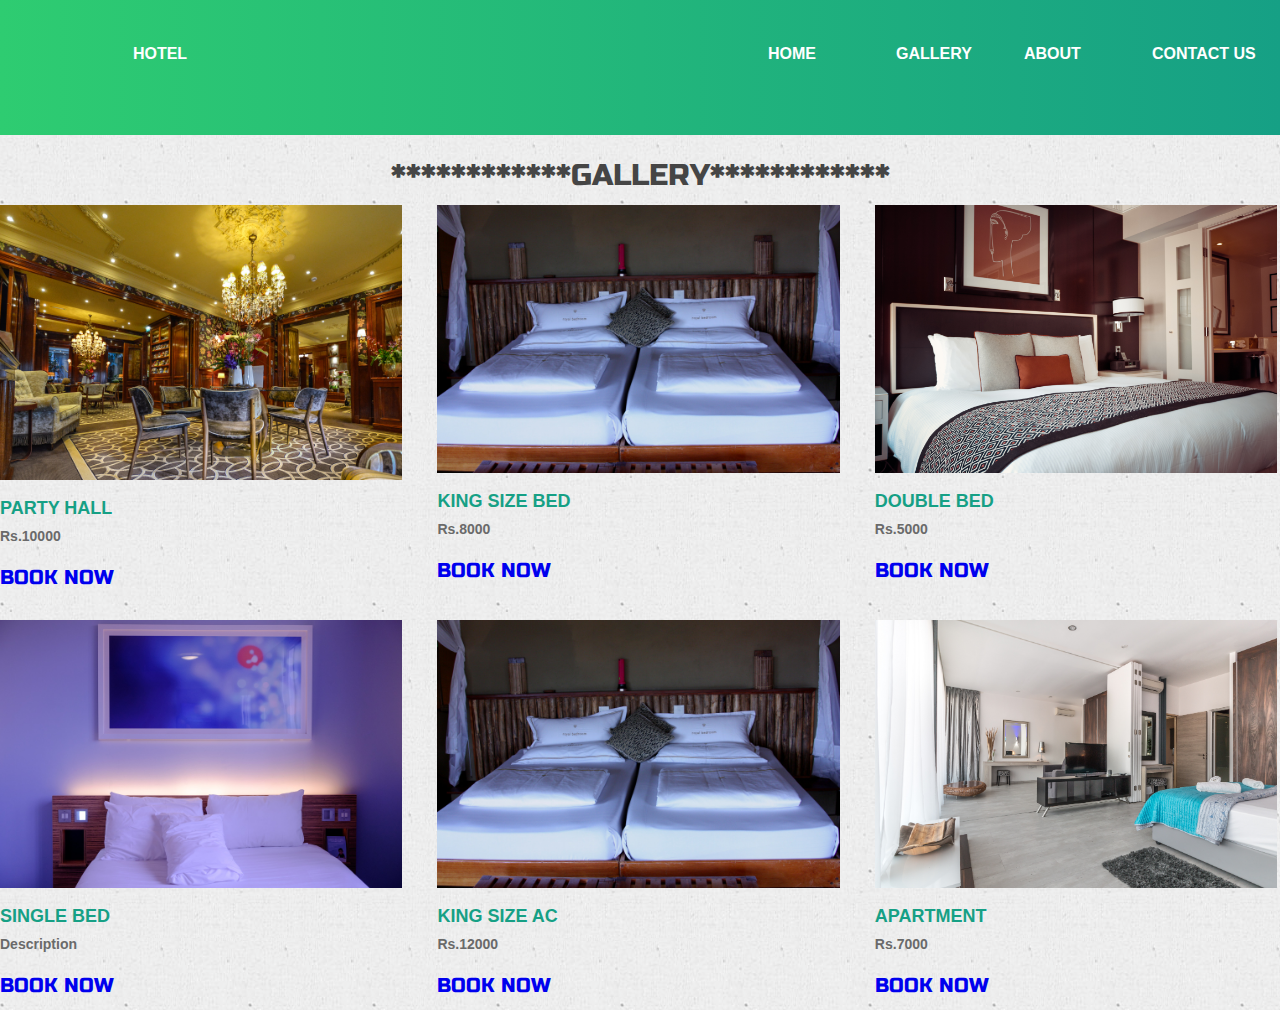
<file: Animated_Hotel_Management/gallery.html>
<!DOCTYPE html>
<html>
<head>
	<title>Gallery</title>
	<link href="gallery.css" rel="stylesheet" type="text/css"  media="all" />
	<link href="https://fonts.googleapis.com/css?family=Russo+One&display=swap" rel="stylesheet">
	
</head>
<body>
	<nav>
      <div class="logo">
        <h1 class="">Hotel</h1>
		</div>
        <div class="menu">
          <a href="index.html">Home</a>
          <a href="gallery.html">Gallery</a>
          <a href="ourteam.html">About</a>
          <a href="contact us.html">Contact Us</a>
        </div>
    </nav>
	<div class="gallerys">
					<h3 align="center" style="font-family:font-family: 'Russo One', sans-serif;">************gallery************</h3>
					<div class="gallery-grids">
						<div class="gallery-grid">
							<a href="images/party.jpg"><img src="images/party.jpg" alt=""></a>
							<h4>Party Hall</h4>
							<p>Rs.10000</p>
							<div class="gallery-button"><a href="login.html">Book Now</a></div>
						</div>
						<div class="gallery-grid grid2">
						  <a href="images/slider3.jpg"><img src="images/slider3.jpg" alt=""></a>
						  <h4>King Size Bed </h4>
							<p>Rs.8000</p>
							<div class="gallery-button"><a href="login.html">Book Now</a></div>
					  </div>
						<div class="gallery-grid">
							<a href="images/6.jpg"><img src="images/6.jpg" alt=""></a>
							<h4>Double Bed</h4>
							<p>Rs.5000</p>
							<div class="gallery-button"><a href="login.html">Book Now</a></div>
						</div>
						<div class="clear"> </div>
					</div>
					<div class="clear"> </div>
					<div class="gallery-grids">
						<div class="gallery-grid">
							<a href="images/4.jpg"><img src="images/4.jpg" alt=""></a>
							<h4>Single Bed</h4>
							<p> Description</p>
							<div class="gallery-button"><a href="login.html">Book Now</a></div>
						</div>
						<div class="gallery-grid grid2">
							<a href="images/slider3.jpg"><img src="images/slider3.jpg" alt=""></a>
							<h4>King Size AC</h4>
							<p>Rs.12000</p>
							<div class="gallery-button"><a href="login.html">Book Now</a></div>
						</div>
						<div class="gallery-grid">
							<a href="images/7.jpg"><img src="images/7.jpg" alt=""></a>
							<h4>Apartment</h4>
							<p>Rs.7000</p>
							<div class="gallery-button"><a href="login.html">Book Now</a></div>
						</div>
					</div>
					
				    
</body>
</html>
</file>
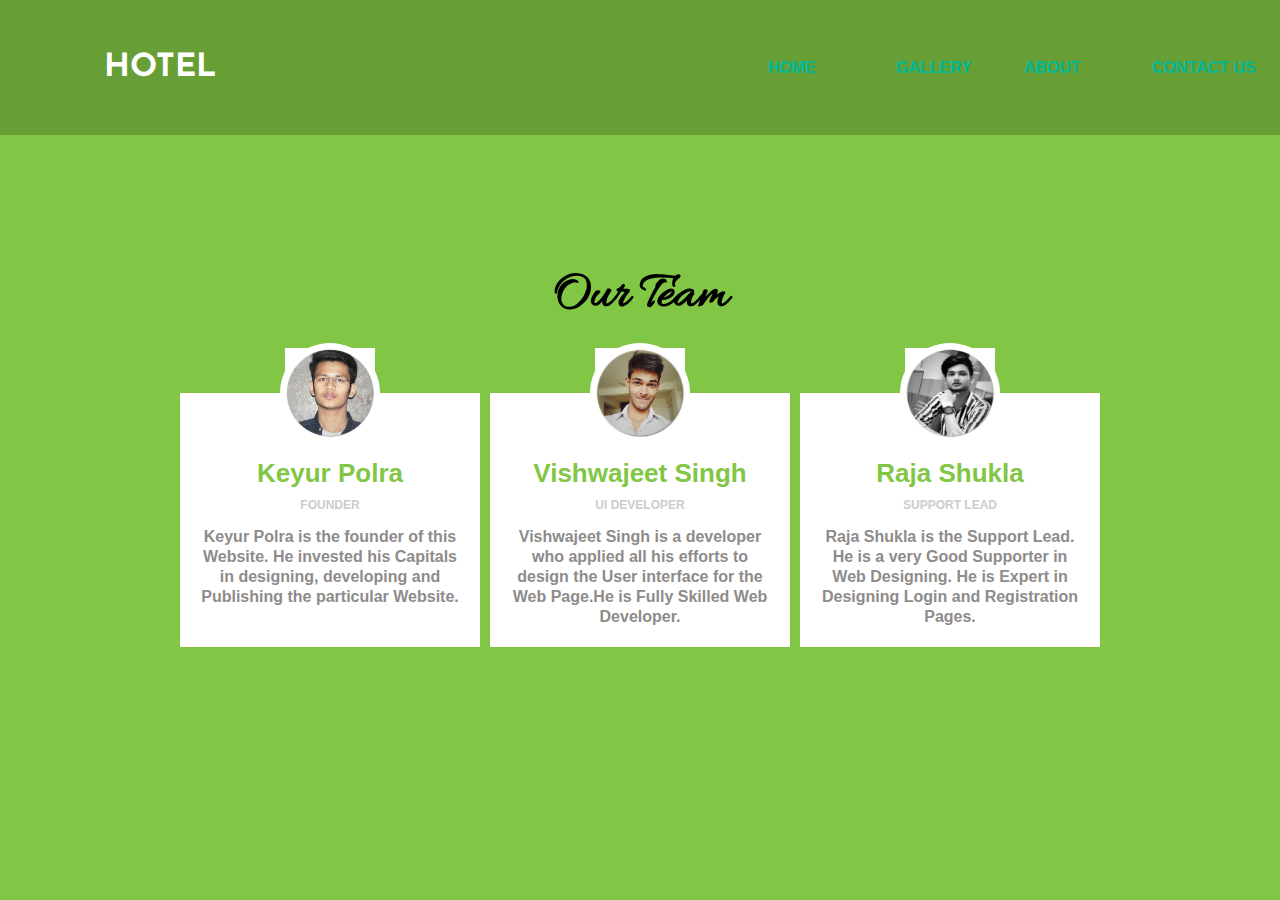
<file: Animated_Hotel_Management/ourteam.html>
<!DOCTYPE html>
<html lang="en">
<head>
  <meta charset="UTF-8">
  <title>Our Team Section</title>
  <link rel="stylesheet" href="team.css">
</head>
<body>
  <nav>
      <div class="logo">
        <h1 class="">Hotel</h1></div>
        <div class="menu">
          <a href="index.html">Home</a>
          <a href="gallery.html">Gallery</a>
          <a href="ourteam.html">About</a>
          <a href="contact us.html">Contact Us</a>
        </div>
    </nav>

<div class="wrapper">
  <h1>Our Team</h1>
  <div class="team">
    <div class="team_member">
      <div class="team_img">
        <img src="team1.jpg" alt="Team_image">
      </div>
      <h3>Keyur Polra</h3>
      <p class="role">Founder</p>
      <p>Keyur Polra is the founder of this Website. He invested his Capitals in designing, developing and Publishing the particular Website.</p>
    </div>
    <div class="team_member">
      <div class="team_img">
        <img src="team2.jpg" alt="Team_image">
      </div>
      <h3>Vishwajeet Singh</h3>
      <p class="role">UI Developer</p>
      <p>Vishwajeet Singh is a developer who applied all his efforts to design the User interface for the Web Page.He is Fully Skilled Web Developer.</p></div>
    <div class="team_member">
      <div class="team_img">
        <img src="team3.jpg" alt="Team_image">
      </div>
      <h3>Raja Shukla</h3>
      <p class="role">Support Lead</p>
      <p>Raja Shukla is the Support Lead. He is a very Good Supporter in Web Designing. He is Expert in Designing Login and Registration Pages.</p>
    </div>
  </div>
</div>  

</body>
</html>
</file>
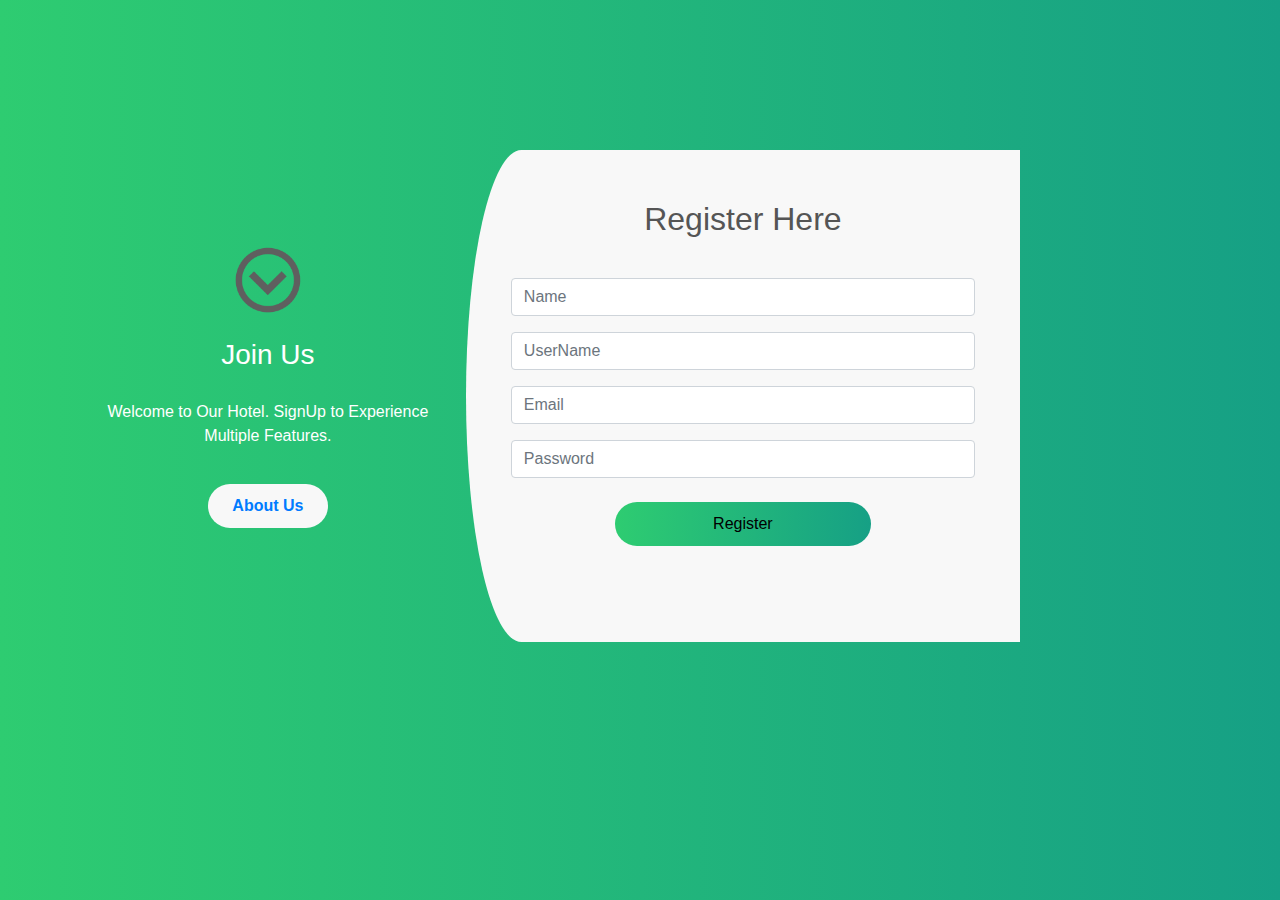
<file: Animated_Hotel_Management/signup1.html>
<!DOCTYPE html>
<html>
<head>
	<title>Registration</title>
	<link rel="stylesheet" type="text/css" href="signup1.css">
	<link rel="stylesheet" type="text/css" href="https://stackpath.bootstrapcdn.com/bootstrap/4.3.1/css/bootstrap.min.css">
</head>
<body>
	<div class="container">
		 <div class="row">
			  <div class="col-md-10 offset=md-1">
				<div class="row">
					<div class="col-md-5 register-left">
						<img src="icon.png">
						<h3>Join Us</h3>
						<p>Welcome to Our Hotel. SignUp to Experience Multiple Features.</p>
						<button type="button" class="btn btn-primary"><a href="ourteam.html">About Us</a></button>
					</div>

					   <div class="col-md-7 register-right">
					   	<h2>Register Here</h2><form method="post" action="signup1.php">
					   	<div class="register-form">
					   		   <div class="form-group">
					   		 	   <input type="text" class="form-control" placeholder="Name" name="fname">
					   		   </div>
					   		   <div class="form-group">
					   		 	   <input type="text" class="form-control" placeholder="UserName" name="user">
					   		   </div>
					   		   <div class="form-group">
					   		 	   <input type="email" class="form-control" placeholder="Email" name="email">
					   		   </div>
					   		   <div class="form-group">
					   		 	   <input type="password" class="form-control" placeholder="Password" name="password">
					   		 	  <!-- <button type="button" class="btn btn-primary">Register </button>-->
								  <br>
								   <button type="submit" class="submit-btn" value="Save">Register</button>
					   		   </div>
					   </div></form>

	</div>
	     </div>
	            </div>
	        </div>
	    </div>
						

</body>
</html>
</file>
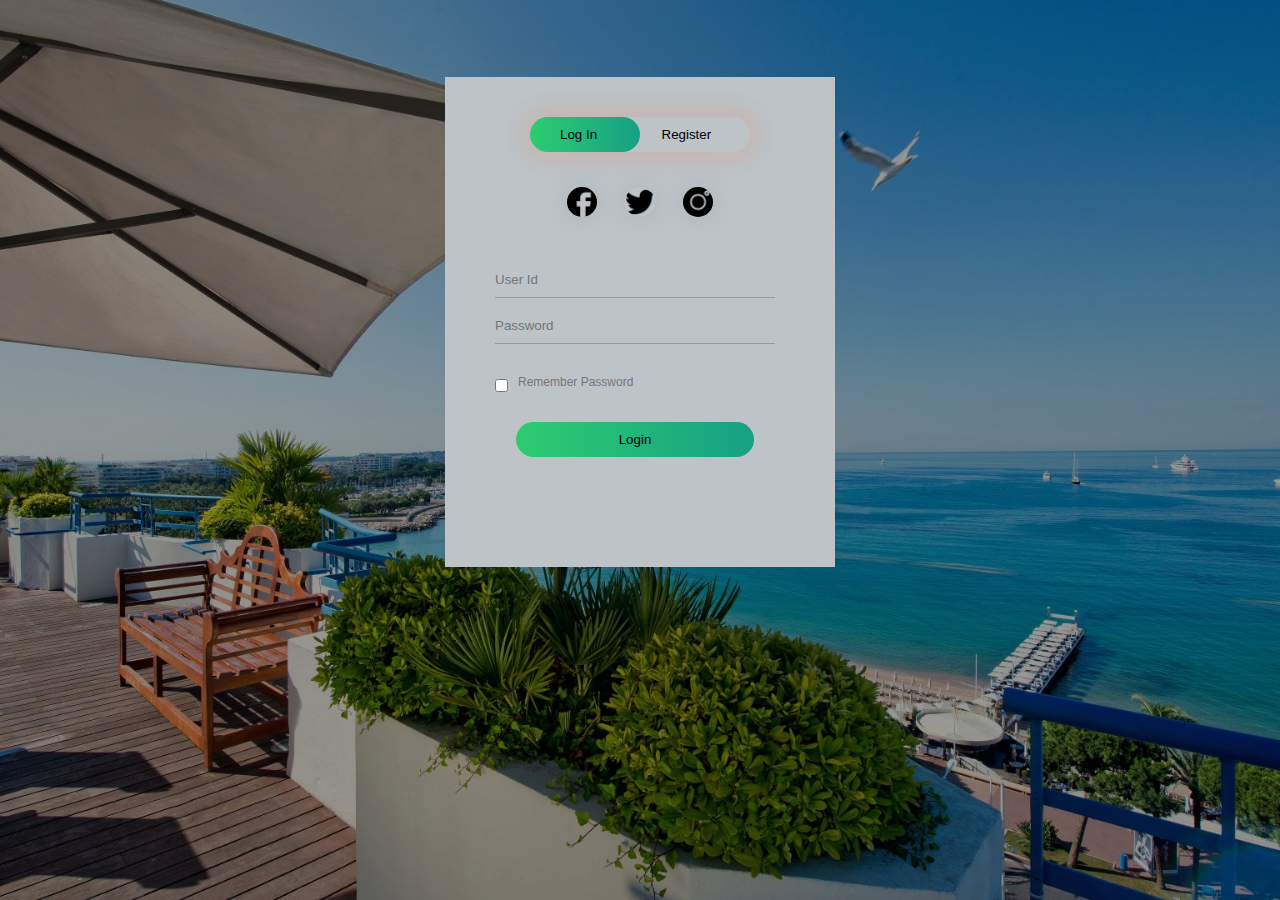
<file: Animated_Hotel_Management/login/login.html>
<html>
<head>
<title>Login and Registration </title>
<link rel="stylesheet" href="style.css">
</head>
<body>
	<div class="hero">
		<div class="form-box">
			<div class="button-box">
				<div id="btn"></div>
				<button type="button" class="toggle-btn" onclick="Login()">Log In</button>
				<button type="button" class="toggle-btn" onclick="Register()">Register</button>
			</div>
				<div class="social-icon">
			<img src="fb.png">
			<img src="tw.png">
			<img src="gp.png">
		</div>
		<form id="Login" class="input-group" method="post" action="logintest1.php">
			<input type="text" class="input-field" placeholder="User Id" name="id" 
			required>
			<input type="Password" class="input-field" placeholder="Password" name="pass" 
			required>
			<input type="checkbox" class="check-box"><span>Remember Password</span>
			<button type="submit" class="submit-btn" value="Go" name="submit">Login</button>
		</form>
		<form id="Register" class="input-group" action="connect1.php" method="POST">
			<input type="text" class="input-field"  name="name" placeholder="Full Name"
			required>
			<input type="text" class="input-field" name="id" placeholder="User Id"
			required>
			<input type="email" class="input-field" name="email" placeholder="Email Id"
			required>
			<input type="Password" class="input-field" name="pass" placeholder="Password"
			required>

			<input type="checkbox" class="check-box"><span>I agree to the terms & condition</span>
			<button type="submit" class="submit-btn" value="Save">Register</button>
		</form>
		</div>
	</div>
	<script>
		var x =document.getElementById("Login");
		var y =document.getElementById("Register");
		var z =document.getElementById("btn");
		function Register()
		{
			x.style.left="-400px";
			y.style.left="50px";
			z.style.left="110px";

		}
			function Login()
		{
			x.style.left="50px";
			y.style.left="450px";
			z.style.left="0";

		}
	</script>
	
</body>
</html>
</file>
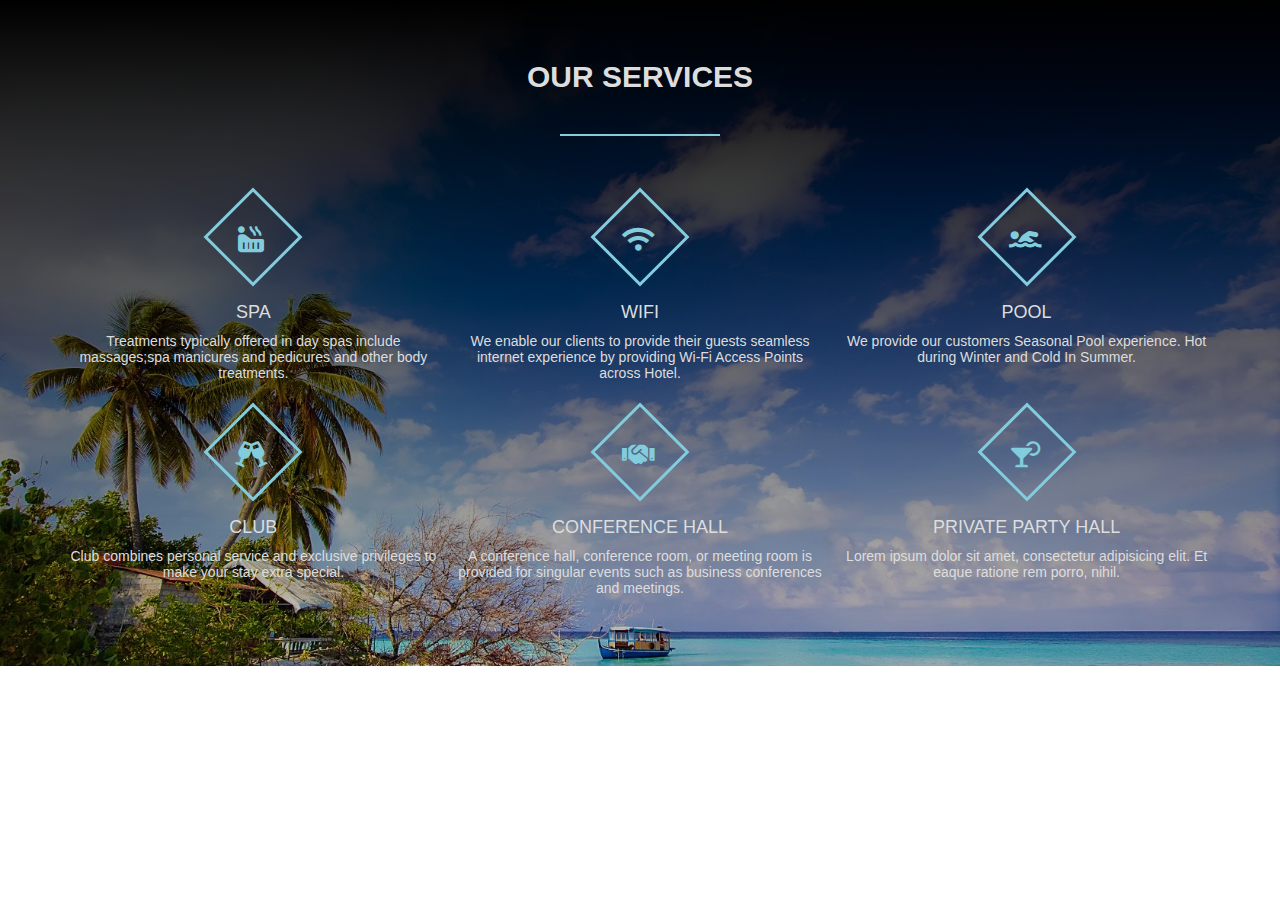
<file: Animated_Hotel_Management/Services Section/services.html>
<!DOCTYPE html>
<html lang="en" dir="ltr">
  <head>
    <meta charset="utf-8">
    <title></title>
    <link rel="stylesheet" href="style.css">
    <meta name="viewport" content="width=device-width, initial-scale=1">
    <link rel="stylesheet" href="https://use.fontawesome.com/releases/v5.7.2/css/all.css">
  </head>
  <body>
    <div class="services-section">
      <div class="inner-width">
        <h1 class="section-title">Our Services</h1>
        <div class="border"></div>
        <div class="services-container">

          <div class="service-box">
            <div class="service-icon">
              <i class="fas fa-hot-tub"></i>
            </div>
            <div class="service-title">Spa</div>
            <div class="service-desc">
             Treatments typically offered in day spas include massages;spa manicures and pedicures and other body treatments.
            </div>
          </div>

          <div class="service-box">
            <div class="service-icon">
              <i class="fas fa-wifi"></i>
            </div>
            <div class="service-title">Wifi</div>
            <div class="service-desc">
              We enable our clients to provide their guests seamless internet experience by providing Wi-Fi Access Points across Hotel.
            </div>
          </div>

          <div class="service-box">
            <div class="service-icon">
              <i class="fas fa-swimmer"></i>
            </div>
            <div class="service-title">Pool</div>
            <div class="service-desc">
              We provide our customers Seasonal Pool experience. Hot during  Winter and Cold In Summer.
            </div>
          </div>

          <div class="service-box">
            <div class="service-icon">
              <i class="fas fa-glass-cheers"></i>
            </div>
            <div class="service-title">Club</div>
            <div class="service-desc">
              Club combines personal service and exclusive privileges to make your stay extra special.
            </div>
          </div>

          <div class="service-box">
            <div class="service-icon">
              <i class="fas fa-handshake"></i>
            </div>
            <div class="service-title">Conference Hall</div>
            <div class="service-desc">
              A conference hall, conference room, or meeting room is  provided for singular events such as business conferences and meetings.
            </div>
          </div>

          <div class="service-box">
            <div class="service-icon">
              <i class="fas fa-cocktail"></i>
            </div>
            <div class="service-title">Private Party Hall</div>
            <div class="service-desc">
              Lorem ipsum dolor sit amet, consectetur adipisicing elit. Et eaque ratione rem porro, nihil.
            </div>
          </div>
        </div>
      </div>
    </div>
  </body>
</html>
</file>
<file: Animated_Hotel_Management/gallery.css>
*{
  margin: 0;
  padding: 0;
  box-sizing: border-box;
 
  
}
body{
  background-image: linear-gradient(to right, #2ecc71, #16a085);
  font-family: 'Josefin Sans', sans-serif;
 
font-weight: 700;
letter-spacing: 1.4;
}

nav
{
  width: 100%; 
  height: 15vh;
  background-image: linear-gradient(to right, #2ecc71, #16a085);;
  color: white;
  display: flex; 
  justify-content: space-between;
  align-items: center;
  text-transform: uppercase;
}

.logo{
  float: left;
  margin-top: 2.8em;
}
nav .logo
{
   width: 25%;
   text-align: center; 
  /* background: red;*/
  font-family: 'Josefin Sans', sans-serif;
}
.menu{
  float: right;
  margin-top: 2.8em;
}
nav .menu
{
  width: 40%;
  /*background: yellow;*/
  display: flex;
  justify-content: space-around;
}
nav .menu a
{
  width: 25%;
  text-decoration: none;
  color: white;
  font-weight: bold;
}
nav .menu a
{
  color: #white;
}
main
{
  width: 100%;
  height: 85vh;
  display: flex;
  justify-content: center;
  align-items: center;
  text-align: center;
  color: white;
}







/* reset */
html,div,span,applet,object,iframe,h1,h2,h3,h4,h5,h6,p,img,rike,strong,sub,sup,tt,var,b,u,i,dl,dt,dd,ol,li,fieldset,form,label,legend,table,caption,tbody,tfoot,thead,tr,th,td,article,aside,canvas,details,embed,figure,figcaption,footer,header,hgroup,menu,nav,output,ruby,section,summary,time,mark,audio,video{margin:0;padding:0;border:0;font-size:100%;font:inherit;vertical-align:baseline;}
article, aside, details, figcaption, figure,footer, header, hgroup, menu, nav, section {display: block;}
ol,ul{list-style:none;margin:0px;padding:0px;}
blockquote,q{quotes:none;}
blockquote:before,blockquote:after,q:before,q:after{content:'';content:none;}
table{border-collapse:collapse;border-spacing:0;}
/* start editing from here */
a{text-decoration:none;}
.txt-rt{text-align:right;}/* text align right */
.txt-lt{text-align:left;}/* text align left */
.txt-center{text-align:center;}/* text align center */
.float-rt{float:right;}/* float right */
.float-lt{float:left;}/* float left */
.clear{clear:both;}/* clear float */
.pos-relative{position:relative;}/* Position Relative */
.pos-absolute{position:absolute;}/* Position Absolute */
.vertical-base{ vertical-align:baseline;}/* vertical align baseline */
.vertical-top{  vertical-align:top;}/* vertical align top */
nav.vertical ul li{ display:block;}/* vertical menu */
nav.horizontal ul li{ display: inline-block;}/* horizontal menu */
img{max-width:100%;}
body{
  background: url(images/box-bg.png);
}

.logo{
  float:left;
  margin-top: 2.8em;
}


/*---start-gallery---*/
.gallerys {
  padding-top: 10px;
   background: url(images/box-bg.png);
  
}
.gallerys h3{
  font-family: 'Russo One', sans-serif;
  font-size: 30px;
  font-weight: 400;
  line-height: 2em;
  margin: 0;
  text-transform: uppercase;
  color: #454545;
}
.gallery-grid{
  width: 31.44%;
  float:left;
}
.gallery-grid p {
  font-size: 0.875em;
  padding: 0.2em 0em 1.2em 0em;
  color: #6a6a6a;
  line-height: 1.8em;
  font-family: Arial, Helvetica, sans-serif;
}
.gallery-button a {
 font-family: 'Russo One', sans-serif;
  font-size: 20px;
  font-weight: 400;
  line-height: 1.2em;
  text-decoration: none;
  text-transform: uppercase;
  margin-right: 15px;
  -webkit-transition: all 0.3s ease-out;
  -moz-transition: all 0.3s ease-out;
  -ms-transition: all 0.3s ease-out;
  -o-transition: all 0.3s ease-out;
  transition: all 0.3s ease-out;
  text-align: center;
  margin: 0 auto;
  color: #red;
  padding: 12px 0px;
}
.gallery-button a:hover {
  color:#454545;
}
.grid2{
  margin: 0px 35px;
}
.gallery-grids {
  margin-bottom: 30px;
}


.gallery-grid h4{
  font-family:'Montserrat', sans-serif;
  font-size: 18px;
  line-height: 22px;
  text-transform: uppercase;
  color: #16a085;
  -webkit-transition: all 0.3s ease-out;
  -moz-transition: all 0.3s ease-out;
  -ms-transition: all 0.3s ease-out;
  -o-transition: all 0.3s ease-out;
  transition: all 0.3s ease-out;
  font-family: 'Montserrat', sans-serif;
  cursor: pointer;
  padding: 13px 0px 2px 0px;
}
.gallery-grid h4:hover{
  color:#71D6EA;
}
</file>
<file: Animated_Hotel_Management/team.css>
@import url('https://fonts.googleapis.com/css?family=Allura|Josefin+Sans');

*{
  margin: 0;
  padding: 0;
  box-sizing: border-box;
}

body{
  background: #81c644;
  /*font-family: 'Josefin Sans', sans-serif;*/
  font-family: 'Montserrat', sans-serif;
font-weight: 700;
letter-spacing: 1.4;
}

.wrapper{
  margin-top: 10%;
}

.wrapper h1{
  font-family: 'Allura', cursive;
  font-size: 52px;
  margin-bottom: 60px;
  text-align: center;
}

.team{
  display: flex;
  justify-content: center;
  width: auto;
  text-align: center;
  flex-wrap: wrap;
}

.team .team_member{
  background: #fff;
  margin: 5px;
  margin-bottom: 50px;
  width: 300px;
  padding: 20px;
  line-height: 20px;
  color: #8e8b8b;  
  position: relative;
}

.team .team_member h3{
  color: #81c644;
  font-size: 26px;
  margin-top: 50px;
}

.team .team_member p.role{
  color: #ccc;
  margin: 12px 0;
  font-size: 12px;
  text-transform: uppercase;
}

.team .team_member .team_img{
  position: absolute;
  top: -50px;
  left: 50%;
  transform: translateX(-50%);
  width: 100px;
  height: 100px;
  border-radius: 50%;
  background: #fff;
}

.team .team_member .team_img img{
  width: 100px;
  height: 100px;
  padding: 5px;
}
nav
{
  width: 100%; 
  height: 15vh;
  background: rgba(0,0,0,0.2);
  color: white;
  display: flex; 
  justify-content: space-between;
  align-items: center;
  text-transform: uppercase;
}
nav .logo
{
   width: 25%;
   text-align: center; 
  /* background: red;*/
  font-family: 'Josefin Sans', sans-serif;
}
nav .menu
{
  width: 40%;
  /*background: yellow;*/
  display: flex;
  justify-content: space-around;
}
nav .menu a
{
  width: 25%;
  text-decoration: none;
  color: white;
  font-weight: bold;
}
nav .menu a
{
  color: #00b894;
}
main
{
  width: 100%;
  height: 85vh;
  display: flex;
  justify-content: center;
  align-items: center;
  text-align: center;
  color: white;
}
</file>
<file: Animated_Hotel_Management/signup1.css>
body
{
	background-image: linear-gradient(to right, #2ecc71, #16a085);
	margin-top: 150px !important;
}
.register-left
{
	text-align: center;
	color: #fff;
	padding: 30px;
}
.register-left img
{
	margin-top: 60px;
	margin-bottom: 18px;
	width: 80px;
	animation: mover 1s infinite alternate;
}

.register-left p
{
	padding: 20px 20px 0;
}
.register-left  .btn-primary
{
	border-radius: 1.5rem;
	border: none;
	width: 120px;
	background: #f8f8f8;
	font-weight: 600;
	color: #555;
	margin-top: 20px;
	padding:  10px;
}
.register-left  .btn-primary:hover
{
	background: #000;
}
.register-right
{
	border: none;
	background: #f8f8f8;
	border-top-left-radius: 10% 50%;
	border-bottom-left-radius: 10% 50%;
	padding: 50px;

}
.register-right h2
{
	text-align: center;
	margin-bottom: 10px;
	color: #555;
}
.register-form
{
	padding: 30px;
}
.register-right  .btn-primary
{

	float: right;

	border-radius: 1.5rem;
	border: none;
	width: 120px;
	background: #ff9800;
	font-weight: 600;
	color: #fff;
	margin-top: 20px;
	padding:  10px;
}
.register-right  .btn-primary:hover
{
	background: #2ecc71;
}
@keyframes mover
{
	0%{transform: translateY(0);}
	0%{transform: translateY(-20px);}
}
.submit-btn{
		width: 55%;
		padding: 10px 30px;
		cursor: pointer;
		display: block;
		margin: auto;
		background: linear-gradient(to right,#2ecc71,#16a085);
		border:0;
		outline: none;
		border-radius: 30px;
	}
</file>
<file: Animated_Hotel_Management/login/style.css>
*
{
	margin:0;
	padding:0;
	font-family: sans-serif;
}
.hero
{
	height:100%;
	width: 100%;
	background-image: linear-gradient(rgba(0,0,0,0.4),rgba(0,0,0,0.4)),url(5.jpg); 
	background-position: center;
	background-size: cover;
	position: absolute;
}
.form-box{
	width: 380px;
	height: 480px;
	position: relative;
	margin:6% auto;
	background:#bdc3c7;
	padding: 5px;
	overflow: hidden;
	
}
.button-box{
	width: 220px;
	margin:35px auto;
	position: relative;
	box-shadow: 0 0 20px 9px #ff61241f;
	border-radius: 30px;
}
.toggle-btn{
	padding: 10px 30px;
	cursor: pointer;
	background: transparent;
	border: 0;
	outline: none;
	position: relative;

}
#btn{
	top: 0;
	left: 0;
	position: absolute;
	width: 110px;
	height: 100%;
	background: linear-gradient(to right ,#2ecc71,#16a085);
	border-radius: 30px;
	transition: .5s;
}
.social-icon{
	margin: 30px auto;
	text-align: center;
}
.social-icon img{
	width: 30px;
	margin: 0 12px;
	box-shadow: 0 0 20px 0 #7f7f7f3d;
	cursor: pointer;
	border-radius: 50px; 

}
.input-group{
	top: 180px;
	position: absolute;
	width: 280px;
	transition: .5s;
	}
	.input-field{
		width: 100%;
		padding: 10px 0;
		margin:5px 0;
		border-left: 0;
		border-top: 0;
		border-right: 0;
		border-bottom: 1px solid #999;
		outline: none;
		background: transparent;
	}
	.submit-btn{
		width: 85%;
		padding: 10px 30px;
		cursor: pointer;
		display: block;
		margin: auto;
		background: linear-gradient(to right,#2ecc71,#16a085);
		border:0;
		outline: none;
		border-radius: 30px;
	}
	.check-box{
		margin: 30px 10px 30px 0;
	}
	span{
		color:#777;
		font-size: 12px;
		bottom: 68px;
		position: absolute;
	}
	#Login{
		left: 50px;
	}
	#Register{
		left: 450px;
	}
</file>
<file: Animated_Hotel_Management/Services Section/style.css>
*{
  margin: 0;
  padding: 0;
  font-family: "montserrat",sans-serif;
  box-sizing: border-box;
}

.services-section{
  background:linear-gradient(rgba(0,0,0,2),rgba(0,0,0,0.2)),url(2.jpg);
  background-size: cover;
  padding: 60px 0;
}
.inner-width{
  width: 100%;
  max-width: 1200px;
  margin: auto;
  padding: 0 20px;
  overflow: hidden;
}
.section-title{
  text-align: center;
  color: #ddd;
  text-transform: uppercase;
  font-size: 30px;
}
.border{
  width: 160px;
  height: 2px;
  background: #82ccdd;
  margin: 40px auto;
}
.services-container{
  display: flex;
  flex-wrap: wrap;
  justify-content: center;
}

.service-box{
  max-width: 33.33%;
  padding: 10px;
  text-align: center;
  color: #ddd;
  cursor: pointer;
}

.service-icon{
  display: inline-block;
  width: 70px;
  height: 70px;
  border: 3px solid #82ccdd;
  color: #82ccdd;
  transform: rotate(45deg);
  margin-bottom: 30px;
  margin-top: 16px;
  transition: 0.3s linear;
}
.service-icon i{
  line-height: 70px;
  transform: rotate(-45deg);
  font-size: 26px;
}
.service-box:hover .service-icon{
  background: #82ccdd;
  color: #ddd;
}
.service-title{
  font-size: 18px;
  text-transform: uppercase;
  margin-bottom: 10px;
}
.service-desc{
  font-size: 14px;
}

@media screen and (max-width:960px) {
  .service-box{
    max-width: 45%;
  }
}

@media screen and (max-width:768px) {
  .service-box{
    max-width: 50%;
  }
}

@media screen and (max-width:480px) {
  .service-box{
    max-width: 100%;
  }
}
</file>
